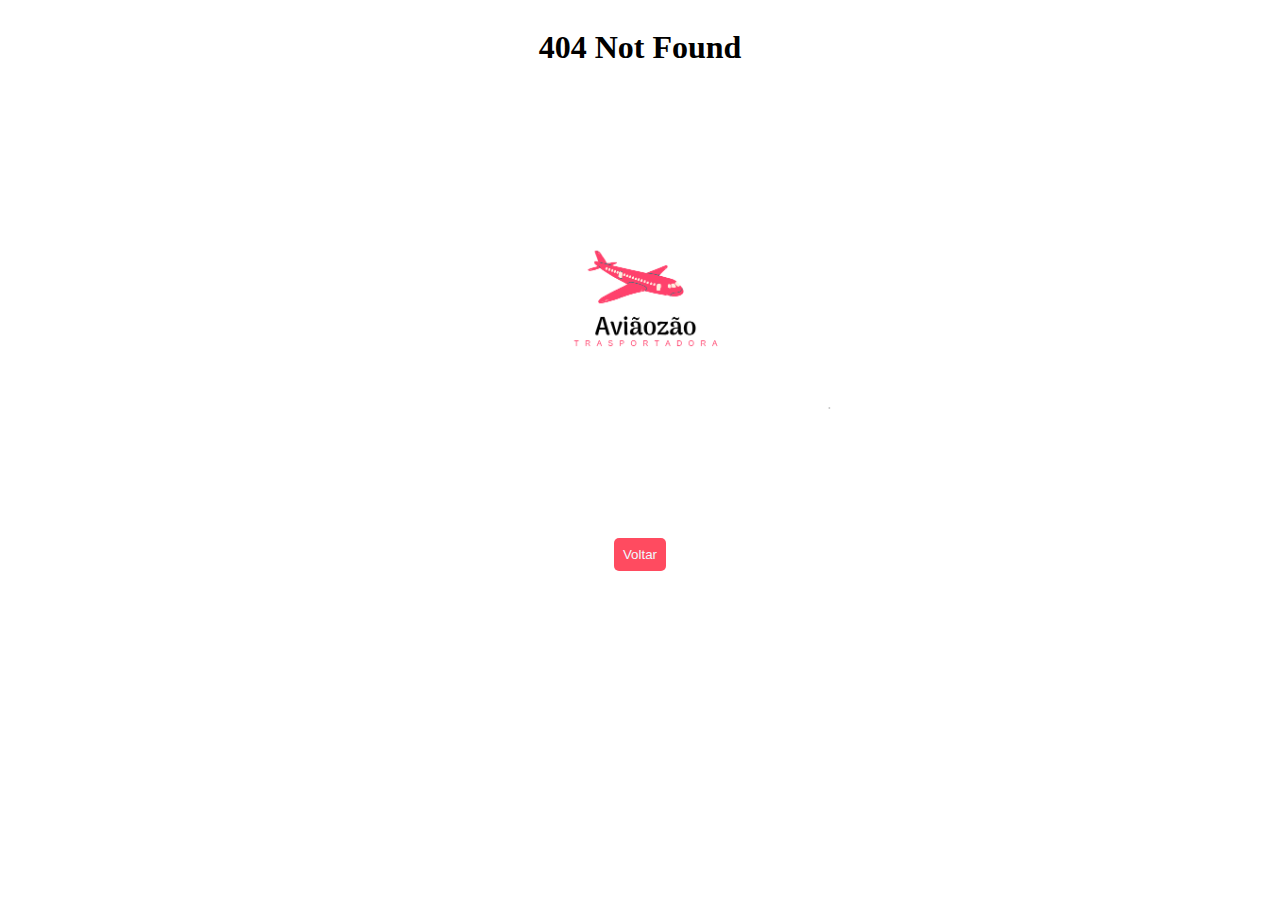
<file: Exception/index.html>
<!DOCTYPE html>
<html lang="en">
<head>
    <meta charset="UTF-8">
    <meta http-equiv="X-UA-Compatible" content="IE=edge">
    <meta name="viewport" content="width=device-width, initial-scale=1.0">
    <link rel="stylesheet" href="style.css">
    <link rel="icon" href="BackGroundLogo.png" type="image/x-icon">
    <title>404 NOT FOUND</title>
</head>
<body>
    <div class="contaneir">
        <div class="centralizar">
            <h1>404 Not Found</h1>
            <img src="../Exception/BackGroundLogo.png">
        </div>          
    </div>
    <div class="botao">            
        <button><a href="../pageHome/index.html">Voltar</a></button>                 
    </div>  
</body>
</html>
</file>
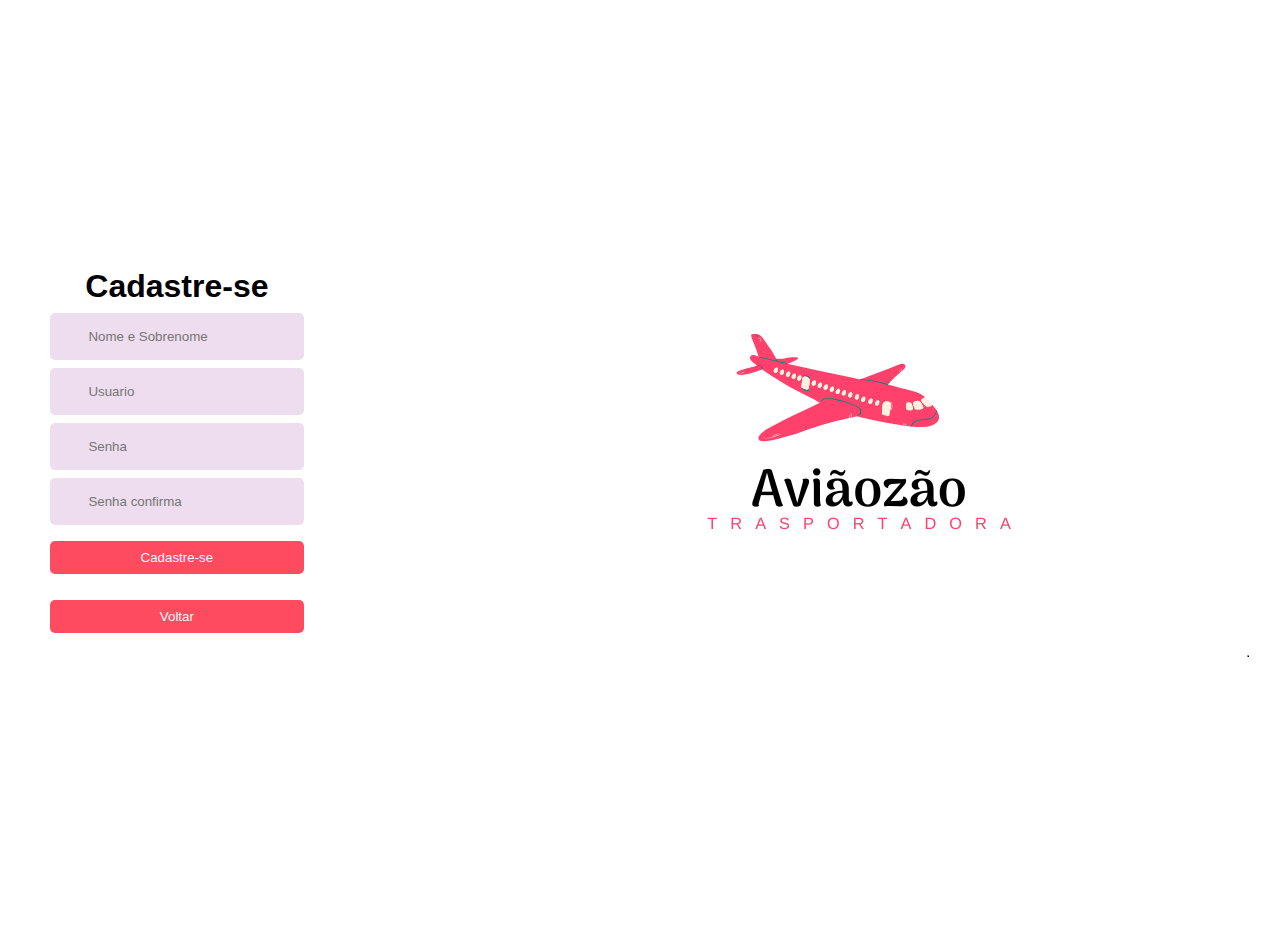
<file: pageCadastre/index.html>
<!DOCTYPE html>
<html lang="en">
<head>
    <meta charset="UTF-8">
    <meta http-equiv="X-UA-Compatible" content="IE=edge">
    <meta name="viewport" content="width=device-width, initial-scale=1.0">
    <meta name="viewport" content="width=device-width, initial-scale=1">
    <link rel="icon" href="BackGroundLogo.png" type="image/x-icon">
    <link rel="stylesheet" href="style.css">
    <title>Cadastre-se</title>
</head>
<body>
    <div class="wrapper">
        <form action="../pageCadastre/auth.php" method="post">              
            <div class="formulario">                   
                <h1>Cadastre-se</h1>                
                <input type="text" name="nomeSobrenome" placeholder="Nome e Sobrenome" required>         
                
                <input type="text" name="usuarioCadastrado" placeholder="Usuario" required>   
                
                <input type="password" name="senhaCadastrada" placeholder="Senha" required>   
                
                <input type="password" name="confirmaSenha" placeholder="Senha confirma" required>
                <div class="botao">                
                    <input type="submit" value="Cadastre-se" src="../pageHome/index.html"><br>
                    <button><a href="../pageHome/index.html">Voltar</a></button>
                </div> 
            </div>             
        </form>
        <div class="imagemLado">
            <img src="BackGroundLogo.png" >
        </div>
    </div>

    
</body>
</html>
</file>
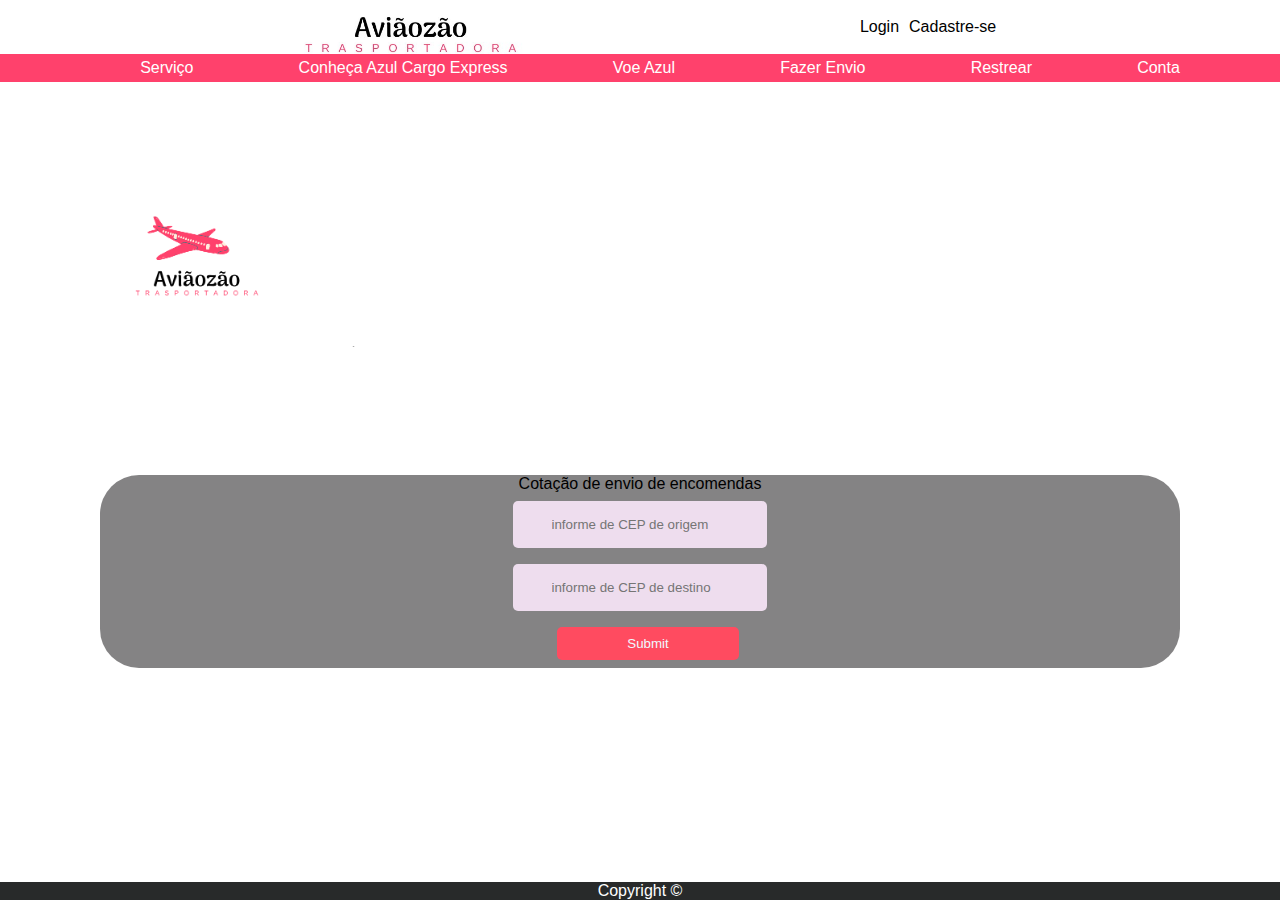
<file: PageFazerEnvio/index.html>
<!DOCTYPE html>
<html lang="en">
<head>
    <meta charset="UTF-8">
    <meta http-equiv="X-UA-Compatible" content="IE=edge">
    <meta name="viewport" content="width=device-width, initial-scale=1.0">
    <link rel="stylesheet" href="style.css">
    <title>Fazer Envio</title>
</head>
<body>
    <div>
        <div class="navBarPrincipal">
            <div class="logo">
                <img src="logoAviazao.jpg" />
            </div class="">
            <div class="listaLogin">                
                <ul class="ulLogin">                                       
                    <a href="../pageLogin/index.html"><li>Login</li></a>
                    <a href="../pageCadastre/index.html"><li>Cadastre-se</li></a>
                </ul>
            </div>
                        
        </div>
        <div class="navBarLista">
            <ul class="ulPrincipal">
                <a href="../Exception/index.html"><li>Serviço</li></a>
                <a href="../Exception/index.html"><li>Conheça Azul Cargo Express</li></a>
                <a href="../Exception/index.html"><li>Voe Azul</li></a>
                <a href="../Exception/index.html"><li>Fazer Envio</li></a>
                <a href="../Exception/index.html"><li>Restrear</li></a>
                <a href="../Exception/index.html"><li>Conta</li></a>
            </ul>    
        </div>       
    </div>
    <div>
        <img class="imagemFundo" src="BackGroundLogo.png" alt="">        
    </div>    
    <div class="cotacao">
        <div><p>Cotação de envio de encomendas</p></div>    
        <form action="" method="post">
            <div class="campos">
              <input type="text" name="informCEPorigem" placeholder="informe de CEP de origem">
              <input type="text" name="informCEPdestino" placeholder="informe de CEP de destino">
              <div class="botao">
                <input type="submit" name="buscar">
              </div>
            </div>
        </form>          
    </div>        
</body>
<footer>
    <p>Copyright ©</p>
</footer>    
</html>
</file>
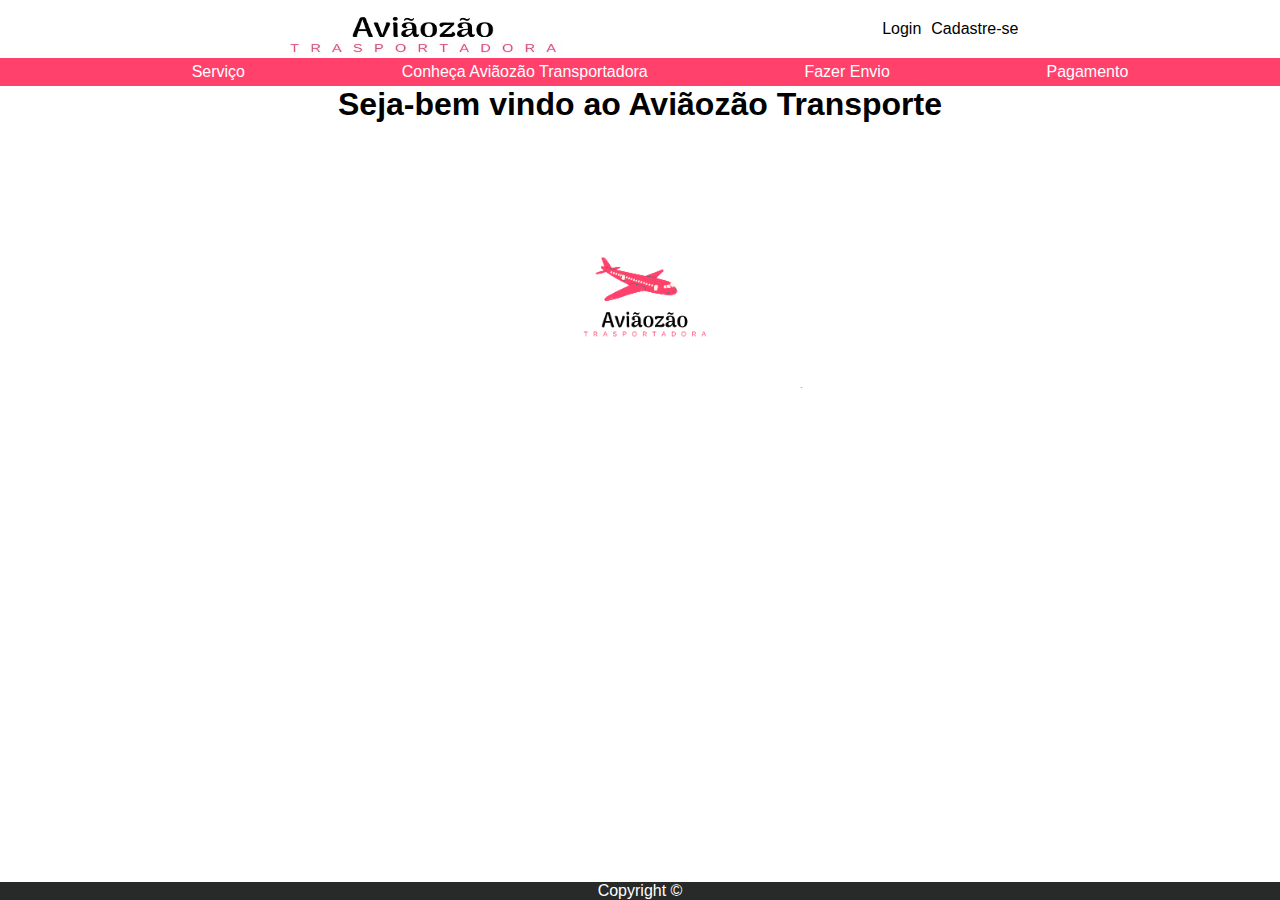
<file: pageHome/index.html>
<!DOCTYPE html>
<html lang="en">
<head>
    <meta charset="UTF-8">
    <meta http-equiv="X-UA-Compatible" content="IE=edge">
    <meta name="viewport" content="width=device-width, initial-scale=1.0">
    <link rel="stylesheet" href="style.css">
    <link rel="stylesheet" href="../pageLogin/auth.php">
    <link rel="icon" href="BackGroundLogo.png" type="image/x-icon">
    <title>Home</title>
</head>
<body>
    <div>
        <div class="navBarPrincipal">
            <div >
                <a href="../pageHome/index.html"><img src="logoAviazao.jpg" /></a>                
            </div class="">
            <div class="listaLogin">                
                <ul class="ulLogin">                                       
                    <a href="../pageLogin/index.html"><li>Login</li></a>
                    <a href="../pageCadastre/index.html"><li>Cadastre-se</li></a>
                </ul>
            </div>
                        
        </div>
        <div class="navBarLista">
            <ul class="ulPrincipal">
                <a href="../pageServico/index.html"><li>Serviço</li></a>
                <a href="../Exception/index.html"><li>Conheça Aviãozão Transportadora</li></a>
                <a href="../PageFazerEnvio/index.php"><li>Fazer Envio</li></a>
                <a href="../pagePagamento/index.html"><li>Pagamento</li></a>
            </ul>    
        </div>       
    </div>
    <div>
        <h1>Seja-bem vindo ao Aviãozão Transporte</h1>
    </div>
    <div class="logo">        
        <img class="imagemFundo" src="BackGroundLogo.png">        
    </div>
</body>
<footer>
    <p>Copyright ©</p>
</footer>    
</html>
</file>
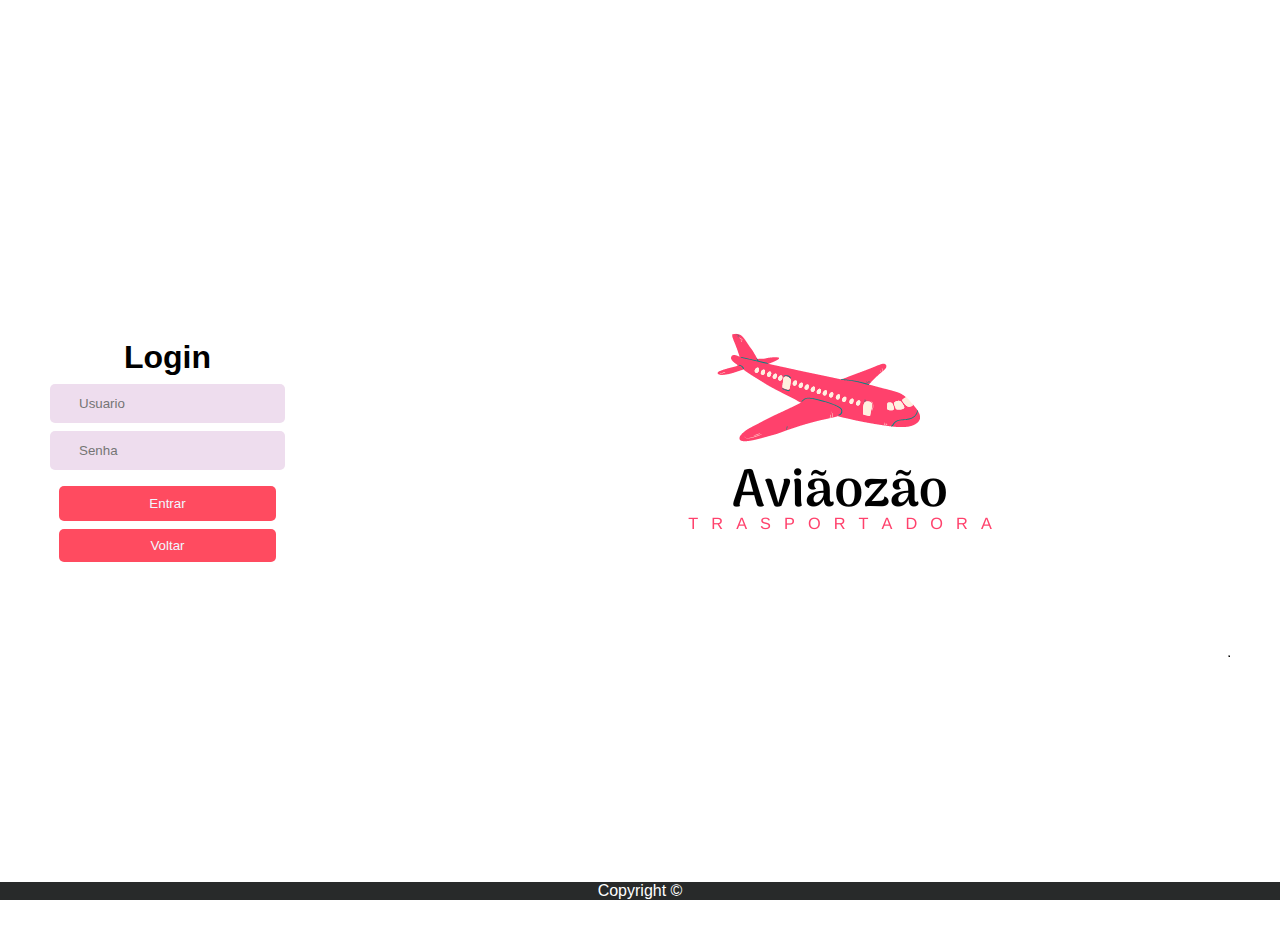
<file: pageLogin/index.html>
<!DOCTYPE html>
<html lang="en">
<head>
    <meta charset="UTF-8">
    <meta http-equiv="X-UA-Compatible" content="IE=edge">
    <meta name="viewport" content="width=device-width, initial-scale=1.0">
    <link rel="icon" href="BackGroundLogo.png" type="image/x-icon">
    <link rel="stylesheet" href="style.css">
    <title>Login</title>
</head>
<body>
    <div class="wrapper">    
        <div class="formulario">
            <form action="auth.php" method="post">        
                <h1>Login</h1>
                <div class="campos">                                        
                    <input type="text" name="usuario" placeholder="Usuario" required>                  
                    <input type="password" name="senha" placeholder="Senha" required>                   
                </div>
                <div class="botao">
                    <input type="submit" value="Entrar">   
                    <button><a href="../pageHome/index.html">Voltar</a></button>                 
                </div>            
            </form>  
        </div>
        <div class="imagemLado">
            <img src="BackGroundLogo.png" >
        </div>

    </div>
</body>
<footer>
    <p>Copyright ©</p>
</footer>    
</html>
</file>
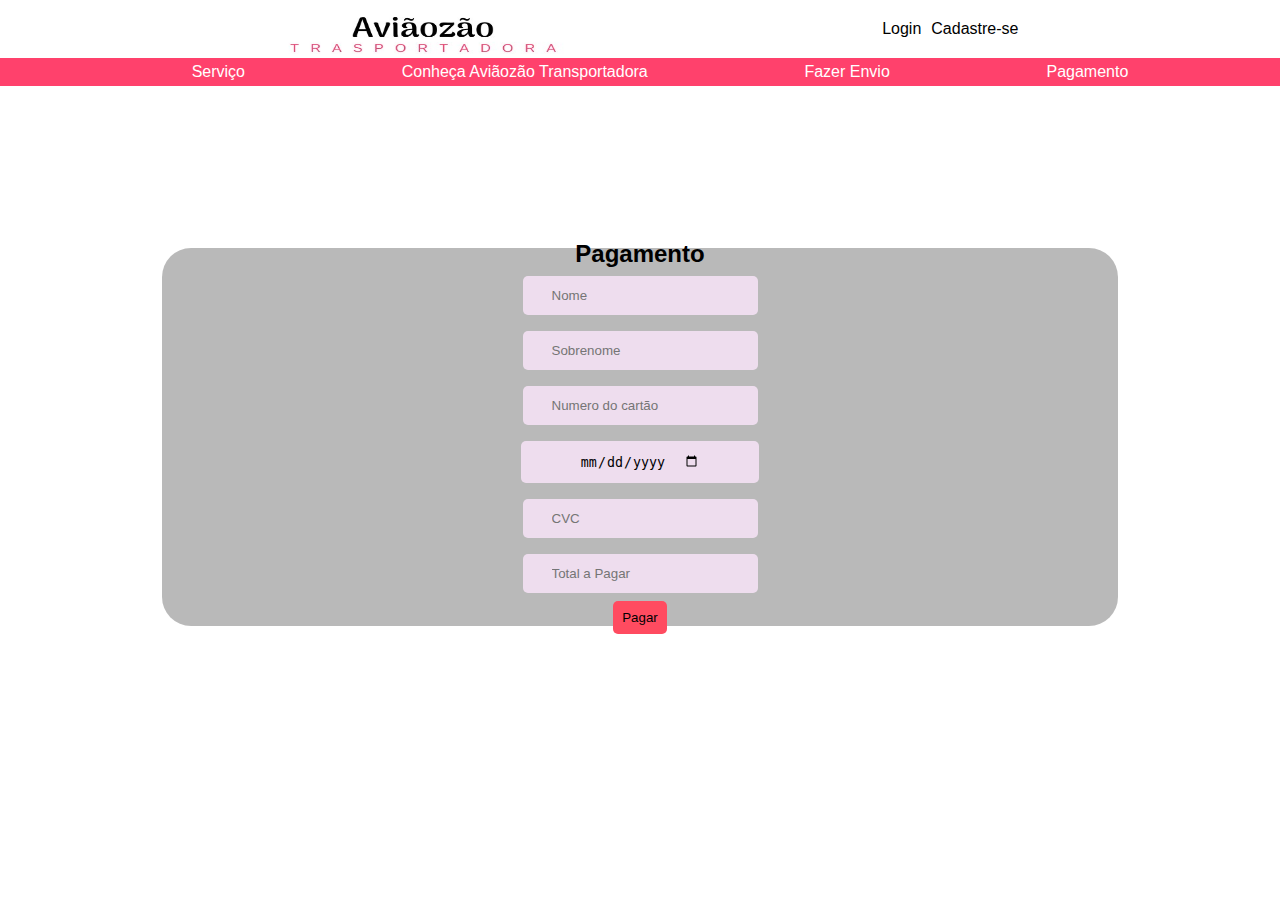
<file: pagePagamento/index.html>
<!DOCTYPE html>
<html lang="en">
<head>
    <meta charset="UTF-8">
    <meta http-equiv="X-UA-Compatible" content="IE=edge">
    <meta name="viewport" content="width=device-width, initial-scale=1.0">
    <link rel="icon" href="BackGroundLogo.png" type="image/x-icon">    
    <link rel="stylesheet" href="style.css">
    <title>Pagamento</title>    
</head>
<body>    
    <div>
        <div class="navBarPrincipal">            
            <div class="logo">
                <a href="../pageHome/index.html"><img src="logoAviazao.jpg" /></a>
            </div class="">
            <div class="listaLogin">                
                <ul class="ulLogin">                                       
                    <a href="../pageLogin/index.html"><li>Login</li></a>
                    <a href="../pageCadastre/index.html"><li>Cadastre-se</li></a>
                </ul>
            </div>
                        
        </div>
        <div class="navBarLista">
            <ul class="ulPrincipal">
                <a href="../pageServico/index.html"><li>Serviço</li></a>
                <a href="../Exception/index.html"><li>Conheça Aviãozão Transportadora</li></a>
                <a href="../PageFazerEnvio/index.php"><li>Fazer Envio</li></a>
                <a href="../pagePagamento/index.html"><li>Pagamento</li></a>
            </ul>                
            <form action="pagamento.php" method="get">
                <h2>Pagamento</h2>
                <input type="text" name="Nome" placeholder="Nome" required>
                <input type="text" name="Sobrenome" placeholder="Sobrenome" required>
                <input type="text" name="NumCartao" placeholder="Numero do cartão" required>
                <input type="date" name="dtVencimento" placeholder="Data de Vencimento" style="padding: 12px 59px" required>
                <input type="number" name="codSeguranca" placeholder="CVC" required>
                <input type="number" name="totalPagar"  placeholder="Total a Pagar" required>
                <button>Pagar</button>
            </form>
        </div>       
    </div>
    
</body>
</html>
</file>
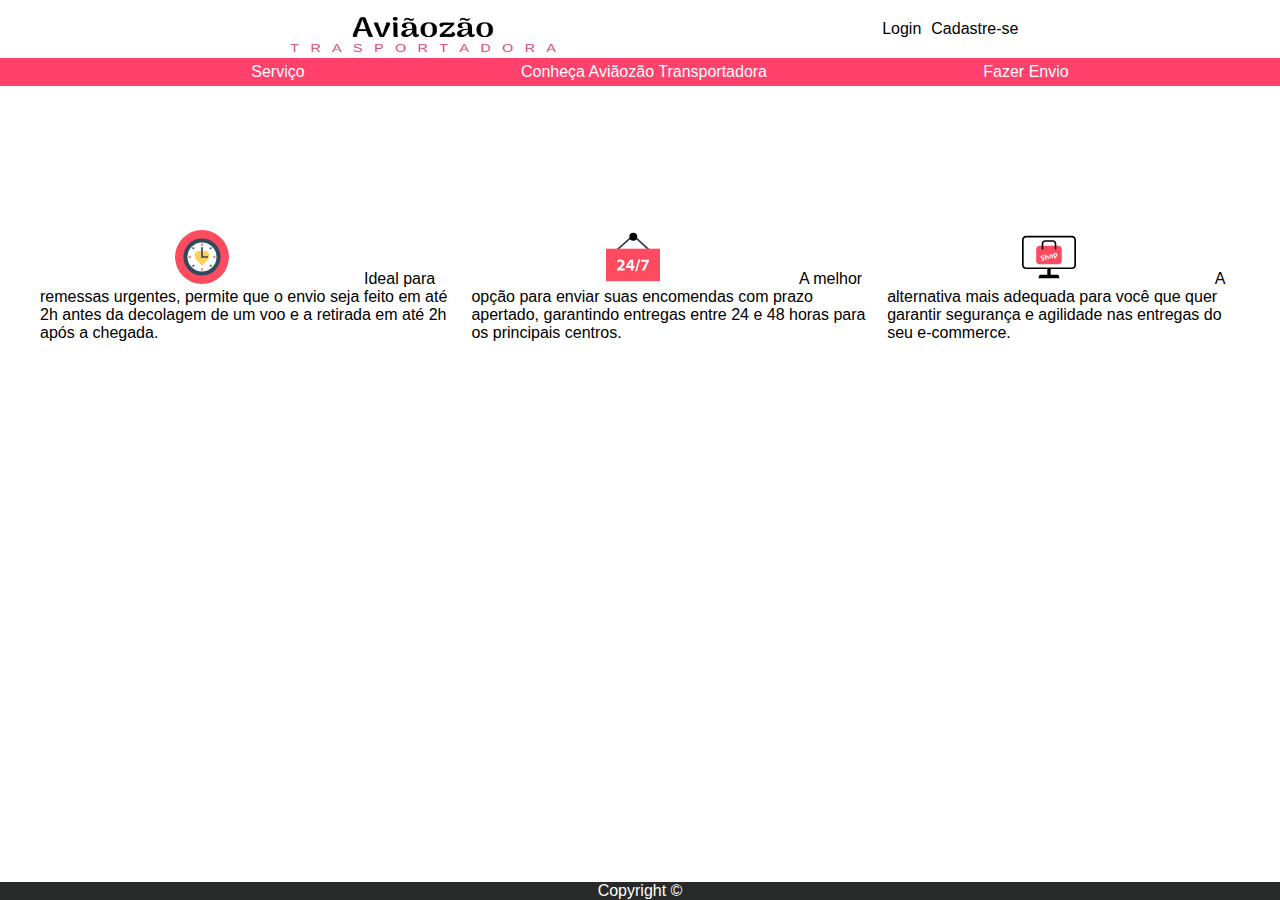
<file: pageServico/index.html>
<!DOCTYPE html>
<html lang="en">
<head>
    <meta charset="UTF-8">
    <meta http-equiv="X-UA-Compatible" content="IE=edge">
    <meta name="viewport" content="width=device-width, initial-scale=1.0">
    <link rel="icon" href="BackGroundLogo.png" type="image/x-icon">
    <link rel="stylesheet" href="style.css">
    <link rel="stylesheet" href="../pageLogin/auth.php">
    <link rel="stylesheet" href="style.css">
    <title>Serviço</title>
</head>
<body>
    <div>
        <div class="navBarPrincipal">
            <div class="logo">
                <a href="../pageHome/index.html"><img src="logoAviazao.jpg" /></a>
            </div class="">
            <div class="listaLogin">                
                <ul class="ulLogin">                                       
                    <a href="../pageLogin/index.html"><li>Login</li></a>
                    <a href="../pageCadastre/index.html"><li>Cadastre-se</li></a>
                </ul>
            </div>
                        
        </div>
        <div class="navBarLista">
            <ul class="ulPrincipal">
                <a href="../pageServico/index.html"><li>Serviço</li></a>
                <a href="../Exception/index.html"><li>Conheça Aviãozão Transportadora</li></a>                
                <a href="../PageFazerEnvio/index.php"><li>Fazer Envio</li></a>
            </ul>    
        </div>       
    </div>
    <div>
        <!-- <img class="imagemFundo" src="BackGroundLogo.png" alt="">         -->        
    </div>
    <div class="cards">
        <div class="cards">
            <p><img src="clockIcon.svg" alt="">Ideal para remessas urgentes, permite que o envio seja feito em até 2h antes da decolagem de um voo e a retirada em até 2h após a chegada.</p>
        </div>
        <div class="cards">
            <p><img src="24hoursIcon.svg" alt=""> A melhor opção para enviar suas encomendas com prazo apertado, garantindo entregas entre 24 e 48 horas para os principais centros.</p>
        </div>
        <div class="cards">
            <p><img src="ecommerceIcon.svg" alt=""> A alternativa mais adequada para você que quer garantir segurança e agilidade nas entregas do seu e-commerce.</p>
        </div>
    </div>
</body>
<footer>
    <p>Copyright ©</p>
</footer>    
</html>
</file>
<file: Exception/style.css>
.contaneir{
    display: flex;
    justify-content: center;
}
img{
    display: flex;
    width: 50vh;
    height: 50vh;
}

a {    
    text-decoration: none;
    color: aliceblue;
    text-align: center;
}
button {    
    display: flex;
    padding: 9px;
    background-color: #FF4B60;
    border-radius: 5px;
    border: none;
    justify-content: center;
    
}

 .botao{
    display: flex;
    flex-direction: column;       
    text-align: center;
    align-items: center;
} 
h1{
    display: flex;
    justify-content: center;
}
</file>
<file: pageCadastre/style.css>
*{
    margin: 0;
    padding: 0;
}
body{
    font-family: 'Montserrat', sans-serif;
}

.wrapper {
    display: grid;
    grid-template-columns: 1fr; 
    grid-gap: 1rem;
  }


form{
    display: flex;
    align-content: center;
    justify-content: center;
    flex-direction: column;
    align-items: center;
    padding: 0 50px;
    height: 100vh;
    text-align: center;
    
}
input{
    display: flex;
    padding: 16px 3vw;
    margin: 8px 0;
    border-radius: 5px;
    border: none;
    background-color: #EDE;
    
}
.botao input{
    display: flex;    
    padding: 9px 5.5vw;
    background-color: #FF4B60;
    border: none;
    color: aliceblue;
}
.imagemLado{        
    /* background: #FF416C; */
    grid-column-start: 2;
    grid-column-end: 5
}
img{
    background-size: cover;
    background-repeat: no-repeat;
    background-position: center center;
   
}
a{    
    text-decoration: none;
    color: aliceblue;
    text-align: center;
    
}
button{    
    display: flex;
    padding: 9px;
    background-color: #FF4B60;
    border-radius: 5px;
    border: none;
    justify-content: center;
}

 .botao{
    display: flex;
    flex-direction: column;       
    text-align: center;
}
</file>
<file: PageFazerEnvio/style.css>
*{
    margin: 0;
}
body{
    font-family: 'Montserrat', sans-serif;
}
a{
    text-decoration: none;
}
img{
    width: 36vh;
    height: 6vh;
}
.navBarPrincipal{
    display: flex;
    flex-direction: row;
    justify-content: space-evenly;
    align-items: center;
    background-color: white;
}
.ulLogin{
    display: flex;
    flex-direction: row;
}
.ulPrincipal{
    display: flex;
    flex-direction: row;
    background-color: #FF416C;
    justify-content: space-evenly;
    align-items: center;
    color: white;     
}
.navBarLista li{
    display: flex;
    padding: 5px;   
    color: white;
}
.navBarPrincipal{
    display: flex;
    flex-direction: row;
}
.listaLogin li{
    display: flex;
    padding: 5px;
    color: #000;    
}
footer{
    left: 0;
    right: 0;
    position: fixed;    
    background-color: #282a2a;
    bottom: 0;
    text-align: center;
    color: white;
}
.imagemFundo{
    width: 30%;
    height: 50%;
}
.imagemFundo{
    width: 30%;
    height: 50%;
}
.cotacao {
    display: grid;    
    align-items: start;
    justify-items: center;
    background-color: #0e0c0d82;
    margin-left: 100px;
    margin-right: 100px;
    margin-top: 17px;
    border-radius: 39px;
}
.campos{
    display: flex;    
    flex-direction: column;
    align-items: center;
}
input{
    display: flex;
    padding: 16px 3vw;
    margin: 8px 0;
    border-radius: 5px;
    border: none;
    background-color: #EDE;
    
}
.botao input{
    display: flex;    
    padding: 9px 5.5vw;
    background-color: #FF4B60;
    border: none;
    color: aliceblue;
}
.botao{
    display: flex;
    flex-direction: column;       
    text-align: center;
    align-items: center;
    
} 
p{
    display: flex;
    justify-content: center;
}
hr{
    margin: 1px;
    
}
.logo{
    display: flex;
    justify-content: center;
}
.logo img{
    width: min-content;
}
@media (max-width: 768px) {
    form {
      flex-direction: column;
    }
    .botao input {
      padding: 10px 2em;
    }
  }
  
  /* Para telas maiores */
  @media (min-width: 768px) {
    form {
      flex-direction: row;
      align-items: flex-start;
    }
    .botao {
      margin-left: 1em;
    }
  }
</file>
<file: pageHome/style.css>
*{
    margin: 0;
}
body{
    font-family: 'Montserrat', sans-serif;
}
a{
    text-decoration: none;
}
img{
    width: 36vh;
    height: 6vh;
}
.navBarPrincipal{
    display: flex;
    flex-direction: row;
    justify-content: space-evenly;
    align-items: center;
    background-color: white;
}
.ulLogin{
    display: flex;
    flex-direction: row;
}
.ulPrincipal{
    display: flex;
    flex-direction: row;
    background-color: #FF416C;
    justify-content: space-evenly;
    align-items: center;
    color: white;     
}
.navBarLista li{
    display: flex;
    padding: 5px;   
    color: white;
}
.navBarPrincipal{
    display: flex;
    flex-direction: row;
}
.listaLogin li{
    display: flex;
    padding: 5px;
    color: #000;    
}
footer{
    left: 0;
    right: 0;
    position: fixed;    
    background-color: #282a2a;
    bottom: 0;
    text-align: center;
    color: white;
}
.imagemFundo{
    width: 30%;
    height: 50%;
}
.logo{
    display: flex;
    justify-content: center;
}
h1{
    display: flex;
    justify-content: center
}
</file>
<file: pageLogin/style.css>
*{
    margin: 0;
    padding: 0;
}
body{
    font-family: 'Montserrat', sans-serif;
}

.wrapper {
    display: grid;
    grid-template-columns: 1fr;
    grid-gap: 1rem;
  }

form{
    display: flex;
    align-content: center;
    justify-content: center;
    flex-direction: column;
    align-items: center;
    padding: 0 50px;
    height: 100vh;
    text-align: center;
    
    
}
input{
    display: flex;
    padding: 12px 29px;
    margin: 8px 0;
    border-radius: 5px;
    border: none;
    background-color: #EDE;    
}

.botao input{
    display: flex;
    padding: 10px 90px;
    background-color: #FF4B60;
    border: none;
    color: aliceblue;
}

button{    
    display: flex;
    padding: 9px;
    background-color: #FF4B60;
    border-radius: 5px;
    border: none;
    justify-content: center;
}

.botao{
    display: flex;
    flex-direction: column;       
    text-align: center;
} 

a{    
    text-decoration: none;
    color: aliceblue;
    text-align: center;
}

.imagemLado{        
    /* background: #FF416C; */
    grid-column-start: 2;
    grid-column-end: 5
}
img{
    background-size: cover;
    background-repeat: no-repeat;
    background-position: center center;   
}
footer{
    left: 0;
    right: 0;
    position: fixed;    
    background-color: #282a2a;
    bottom: 0;
    text-align: center;
    color: white;
}
.erro{
    display:flex;
    background-color:#FFCACA; 
    border:2px #a60202 solid; 
    color:#a60202; 
    border-radius:5px;
    justify-content: center;
    margin: 110px;
}
</file>
<file: pagePagamento/style.css>
*{
    margin: 0;
}
body{
    font-family: 'Montserrat', sans-serif;
}
a{
    text-decoration: none;
}
img{
    width: 36vh;
    height: 6vh;
}
.navBarPrincipal{
    display: flex;
    flex-direction: row;
    justify-content: space-evenly;
    align-items: center;
    background-color: white;
}
.ulLogin{
    display: flex;
    flex-direction: row;
}
.ulPrincipal{
    display: flex;
    flex-direction: row;
    background-color: #FF416C;
    justify-content: space-evenly;
    align-items: center;
    color: white;     
}
.navBarLista li{
    display: flex;
    padding: 5px;   
    color: white;
}
.navBarPrincipal{
    display: flex;
    flex-direction: row;
}
.listaLogin li{
    display: flex;
    padding: 5px;
    color: #000;    
}
footer{
    left: 0;
    right: 0;
    position: fixed;    
    background-color: #282a2a;
    bottom: 0;
    text-align: center;
    color: white;
}
.imagemFundo{
    width: 30%;
    height: 50%;
}
form{
    display: flex;
    align-content: center;
    justify-content: center;
    flex-direction: column;
    align-items: center;
    padding: 9px 147px;
    height: 40vh;
    text-align: center;   
    margin: 18vh;
    background: #25242552;
    border-radius:29px;
}
input{
    display: flex;
    padding: 12px 29px;
    margin: 8px 0;
    border-radius: 5px;
    border: none;
    background-color: #EDE;    
}
button{    
    display: flex;
    padding: 9px;
    background-color: #FF4B60;
    border-radius: 5px;
    border: none;
    justify-content: center;
}
h2{
    display: flex;
    justify-content: center;
}
.sucess{
    background-color:#A6FFBC;
    border:2px #00bd00 solid;
    color:#00bd00;
    border-radius:5px; 
    display:flex; 
    justify-content: center;
    margin: 110px;
}
</file>
<file: pageServico/style.css>
*{
    margin: 0;
}
body{
    font-family: 'Montserrat', sans-serif;
}
a{
    text-decoration: none;
}
.wrapper {
    display: grid;
    grid-template-columns: 2fr 1fr 1fr;
}
.cards {
    max-width: 1200px;
    margin: 8vh auto;
    display: flex;
    gap: 1rem;
}
img{
    width: 36vh;
    height: 6vh;
}
.navBarPrincipal{
    display: flex;
    flex-direction: row;
    justify-content: space-evenly;
    align-items: center;
    background-color: white;
}
.ulLogin{
    display: flex;
    flex-direction: row;
}
.ulPrincipal{
    display: flex;
    flex-direction: row;
    background-color: #FF416C;
    justify-content: space-evenly;
    align-items: center;
    color: white;     
}
.navBarLista li{
    display: flex;
    padding: 5px;   
    color: white;
}
.navBarPrincipal{
    display: flex;
    flex-direction: row;
}
.listaLogin li{
    display: flex;
    padding: 5px;
    color: #000;    
}
footer{
    left: 0;
    right: 0;
    position: fixed;    
    background-color: #282a2a;
    bottom: 0;
    text-align: center;
    color: white;
}
.imagemFundo{
    width: 30%;
    height: 50%;
}
</file>
